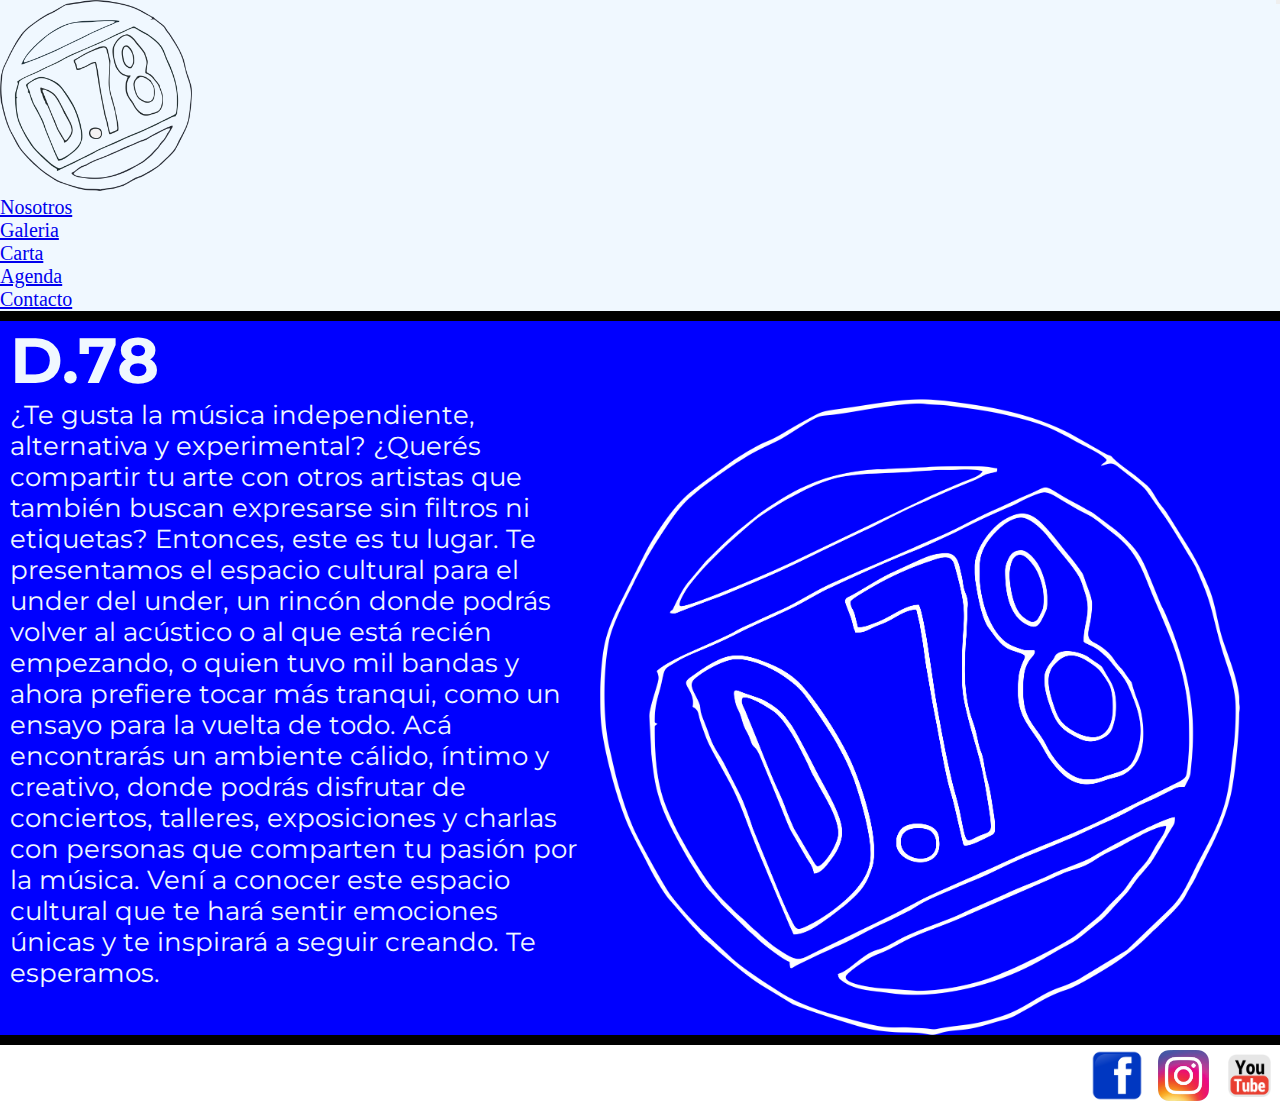
<file: index.html>
<!DOCTYPE html>
<html lang="en">

<head>
  <meta charset="UTF-8">
  <meta name="viewport" content="width=device-width, initial-scale=1.0">
  <title>D.78</title>
  <!-- bootstrap -->
  <link href="https://cdn.jsdelivr.net/npm/bootstrap@5.3.2/dist/css/bootstrap.min.css" rel="stylesheet"
    integrity="sha384-T3c6CoIi6uLrA9TneNEoa7RxnatzjcDSCmG1MXxSR1GAsXEV/Dwwykc2MPK8M2HN" crossorigin="anonymous">

  <!-- CSS -->
  <link rel="stylesheet" href="css/style.css">

</head>

<body>
  <!-- Header -->
  <header>
    <nav class="navbar navbar-expand-lg bg-body-tertiary">
      <div class="container-fluid">
        <a class="navbar-brand" href="index.html"><img src="assets/logo_d_78.png" alt="logo_d_78"></a>
        <button class="navbar-toggler" type="button" data-bs-toggle="collapse" data-bs-target="#navbarNav"
          aria-controls="navbarNav" aria-expanded="false" aria-label="Toggle navigation">
          <span class="navbar-toggler-icon"></span>
        </button>
        <div class="collapse navbar-collapse" id="navbarNav">
          <ul class="navbar-nav text-center">
            <li class="nav-item">
              <a class="nav-link active" aria-current="page" href="index.html">Nosotros</a>
            </li>
            <li class="nav-item">
              <a class="nav-link" href="html/galeria.html">Galeria</a>
            </li>
            <li class="nav-item">
              <a class="nav-link" href="html/carta.html">Carta</a>
            </li>
            <li class="nav-item">
              <a class="nav-link" href="html/agenda.html">Agenda</a>
            </li>
            <li class="nav-item">
              <a class="nav-link" href="html/contacto.html">Contacto</a>
            </li>
          </ul>
        </div>
      </div>
    </nav>


  </header>

  <!-- texto e imagen -->
  <main>
    <section>
      <h1>D.78</h1>
      <div>
        <P class="parrafo_principal">
          ¿Te gusta la música independiente, alternativa y experimental? ¿Querés compartir tu arte con otros
          artistas
          que también buscan expresarse sin filtros ni etiquetas? Entonces, este es tu lugar. Te presentamos el
          espacio cultural para el under del under, un rincón donde podrás volver al acústico o al que está recién
          empezando, o quien tuvo mil bandas y ahora prefiere tocar más tranqui, como un ensayo para la vuelta de
          todo. Acá encontrarás un ambiente cálido, íntimo y creativo, donde podrás disfrutar de conciertos,
          talleres, exposiciones y charlas con personas que comparten tu pasión por la música. Vení a conocer este
          espacio cultural que te hará sentir emociones únicas y te inspirará a seguir creando. Te esperamos. </P>

        <img src="assets/logo_d_78_fondo_blanco.png" alt="imagen">
      </div>


    </section>
  </main>

  <!--footer-->
  <footer>
    <div class="social-media">
    <a href="https://facebook.com" target="_blank">
      <img src="assets/facebook_logos_PNG19757.png" alt="logo facebook">
    </a>

    <a href="https://instagram.com" target="_blank">
      <img src="assets/792-7927620_instagram-vector-png-instagram-logo-png-free-download.png" alt="logo instagram">
    </a>
    <a href="https://youtube.com" target="_blank">
      <img src="assets/youtube.png" alt="logo youtube">
    </a>
  </div>
  </footer>



  <!-- javascript -->
  <script src="https://cdn.jsdelivr.net/npm/bootstrap@5.3.2/dist/js/bootstrap.bundle.min.js"
    integrity="sha384-C6RzsynM9kWDrMNeT87bh95OGNyZPhcTNXj1NW7RuBCsyN/o0jlpcV8Qyq46cDfL"
    crossorigin="anonymous"></script>
</body>

</html>
</file>
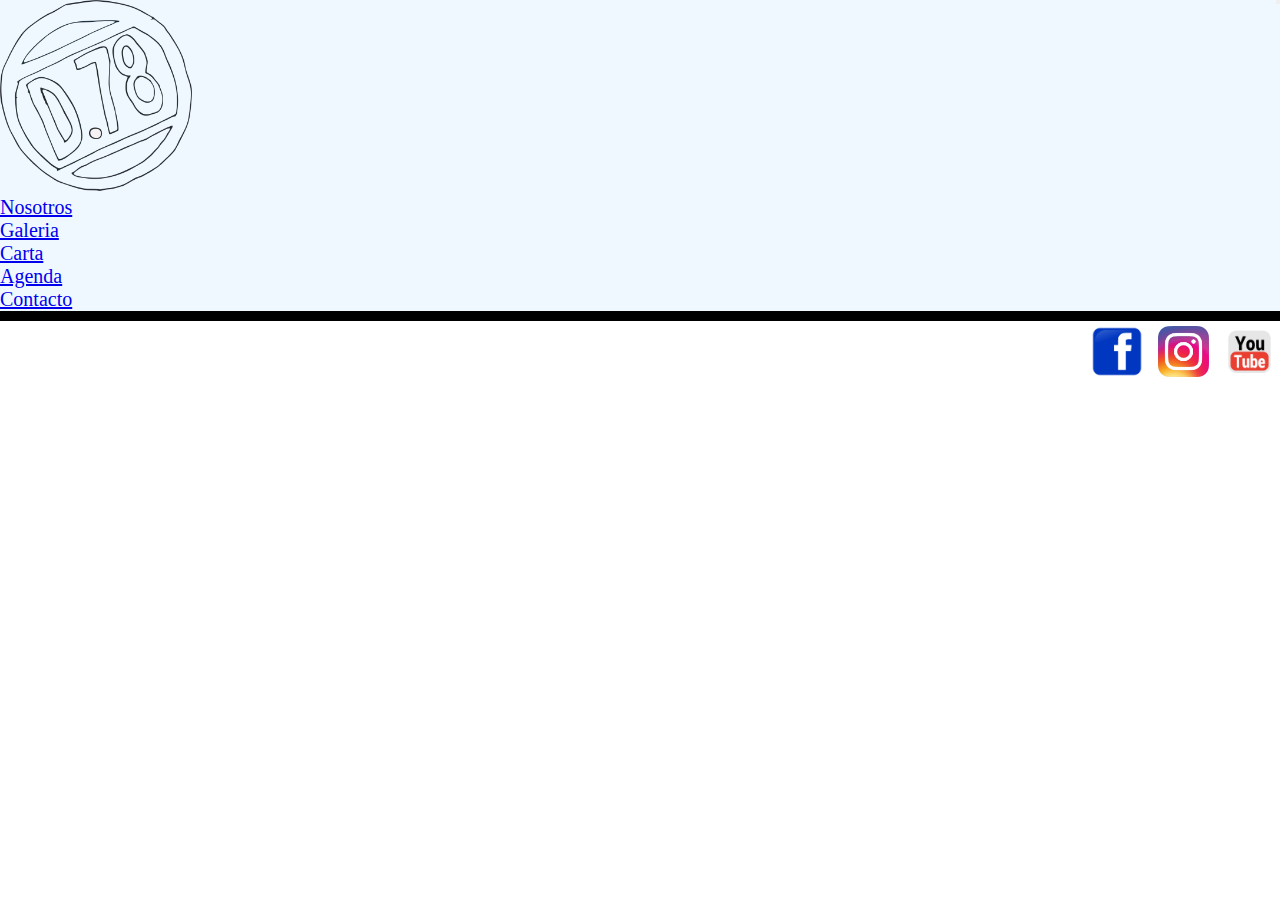
<file: html/agenda.html>
<!DOCTYPE html>
<html lang="en">
<head>
    <meta charset="UTF-8">
    <meta name="viewport" content="width=device-width, initial-scale=1.0">
    <title>Document</title>
    <!-- bootstrap -->
  <link href="https://cdn.jsdelivr.net/npm/bootstrap@5.3.2/dist/css/bootstrap.min.css" rel="stylesheet" integrity="sha384-T3c6CoIi6uLrA9TneNEoa7RxnatzjcDSCmG1MXxSR1GAsXEV/Dwwykc2MPK8M2HN" crossorigin="anonymous">

  <!-- CSS -->
  <link rel="stylesheet" href="../css/style.css">
</head>
<body>
     <!-- Header -->
     <header>
        <nav class="navbar navbar-expand-lg bg-body-tertiary">
      <div class="container-fluid">
        <a class="navbar-brand" href="../index.html"><img src="../assets/logo_d_78.png" alt="logo_d_78"></a>
        <button class="navbar-toggler" type="button" data-bs-toggle="collapse" data-bs-target="#navbarNav" aria-controls="navbarNav" aria-expanded="false" aria-label="Toggle navigation">
          <span class="navbar-toggler-icon"></span>
        </button>
        <div class="collapse navbar-collapse" id="navbarNav">
          <ul class="navbar-nav">
            <li class="nav-item">
              <a class="nav-link active" aria-current="page" href="../index.html">Nosotros</a>
            </li>
            <li class="nav-item">
              <a class="nav-link" href="../html/galeria.html">Galeria</a>
            </li>
            <li class="nav-item">
              <a class="nav-link" href="../html/carta.html">Carta</a>
            </li>
            <li class="nav-item">
                <a class="nav-link" href="../html/agenda.html">Agenda</a>
            </li>
            <li class="nav-item">
                <a class="nav-link" href="../html/contacto.html">Contacto</a>
            </li>
          </ul>
        </div>
      </div>
    </nav>
    </header>
    
    
<!--footer-->
<footer>
  <div class="social-media">
  <a href="https://facebook.com" target="_blank">
    <img src="../assets/facebook_logos_PNG19757.png" alt="logo facebook">
  </a>

  <a href="https://instagram.com" target="_blank">
    <img src="../assets/792-7927620_instagram-vector-png-instagram-logo-png-free-download.png" alt="logo instagram">
  </a>
  <a href="https://youtube.com" target="_blank">
    <img src="../assets/youtube.png" alt="logo youtube">
  </a>
</div>
</footer>

    <!-- javascript -->
    <script src="https://cdn.jsdelivr.net/npm/bootstrap@5.3.2/dist/js/bootstrap.bundle.min.js" integrity="sha384-C6RzsynM9kWDrMNeT87bh95OGNyZPhcTNXj1NW7RuBCsyN/o0jlpcV8Qyq46cDfL" crossorigin="anonymous"></script>

</body>
</html>
</file>
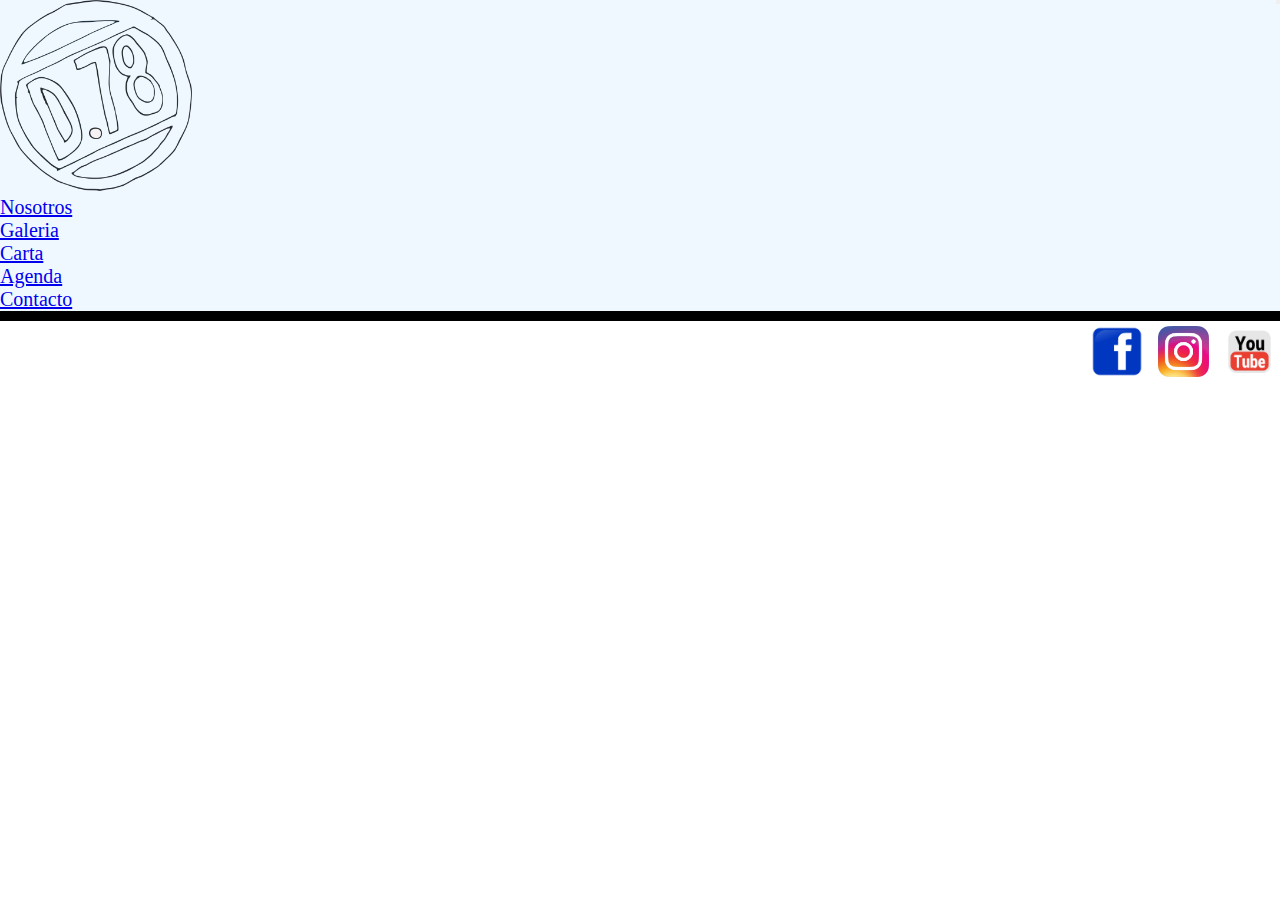
<file: html/carta.html>
<!DOCTYPE html>
<html lang="en">
<head>
    <meta charset="UTF-8">
    <meta name="viewport" content="width=device-width, initial-scale=1.0">
    <title>Document</title>
    <!-- bootstrap -->
  <link href="https://cdn.jsdelivr.net/npm/bootstrap@5.3.2/dist/css/bootstrap.min.css" rel="stylesheet" integrity="sha384-T3c6CoIi6uLrA9TneNEoa7RxnatzjcDSCmG1MXxSR1GAsXEV/Dwwykc2MPK8M2HN" crossorigin="anonymous">

  <!-- CSS -->
  <link rel="stylesheet" href="../css/style.css">
</head>
<body>
      <!-- Header -->
      <header>
        <nav class="navbar navbar-expand-lg bg-body-tertiary">
      <div class="container-fluid">
        <a class="navbar-brand" href="../index.html"><img src="../assets/logo_d_78.png" alt="logo_d_78"></a>
        <button class="navbar-toggler" type="button" data-bs-toggle="collapse" data-bs-target="#navbarNav" aria-controls="navbarNav" aria-expanded="false" aria-label="Toggle navigation">
          <span class="navbar-toggler-icon"></span>
        </button>
        <div class="collapse navbar-collapse" id="navbarNav">
          <ul class="navbar-nav">
            <li class="nav-item">
              <a class="nav-link active" aria-current="page" href="../index.html">Nosotros</a>
            </li>
            <li class="nav-item">
              <a class="nav-link" href="../html/galeria.html">Galeria</a>
            </li>
            <li class="nav-item">
              <a class="nav-link" href="../html/carta.html">Carta</a>
            </li>
            <li class="nav-item">
                <a class="nav-link" href="../html/agenda.html">Agenda</a>
            </li>
            <li class="nav-item">
                <a class="nav-link" href="../html/contacto.html">Contacto</a>
            </li>
          </ul>
        </div>
      </div>
    </nav>
    </header>
    
    
<!--footer-->
<footer>
  <div class="social-media">
  <a href="https://facebook.com" target="_blank">
    <img src="../assets/facebook_logos_PNG19757.png" alt="logo facebook">
  </a>

  <a href="https://instagram.com" target="_blank">
    <img src="../assets/792-7927620_instagram-vector-png-instagram-logo-png-free-download.png" alt="logo instagram">
  </a>
  <a href="https://youtube.com" target="_blank">
    <img src="../assets/youtube.png" alt="logo youtube">
  </a>
</div>
</footer>

    <!-- javascript -->
    <script src="https://cdn.jsdelivr.net/npm/bootstrap@5.3.2/dist/js/bootstrap.bundle.min.js" integrity="sha384-C6RzsynM9kWDrMNeT87bh95OGNyZPhcTNXj1NW7RuBCsyN/o0jlpcV8Qyq46cDfL" crossorigin="anonymous"></script>

</body>
</html>
</file>
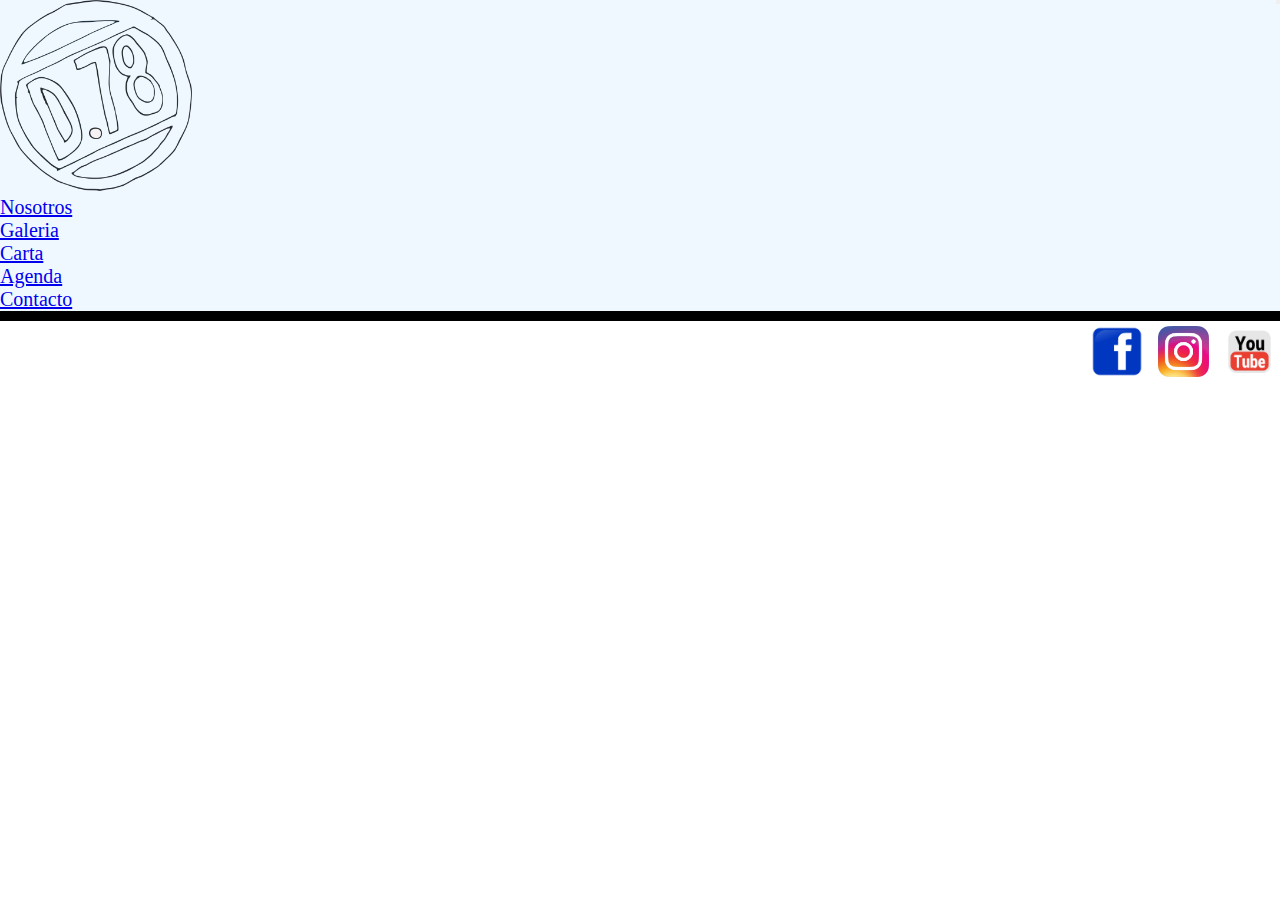
<file: html/contacto.html>
<!DOCTYPE html>
<html lang="en">
<head>
    <meta charset="UTF-8">
    <meta name="viewport" content="width=device-width, initial-scale=1.0">
    <title>Document</title>
    <!-- bootstrap -->
  <link href="https://cdn.jsdelivr.net/npm/bootstrap@5.3.2/dist/css/bootstrap.min.css" rel="stylesheet" integrity="sha384-T3c6CoIi6uLrA9TneNEoa7RxnatzjcDSCmG1MXxSR1GAsXEV/Dwwykc2MPK8M2HN" crossorigin="anonymous">

  <!-- CSS -->
  <link rel="stylesheet" href="../css/style.css">
</head>
<body>
     <!-- Header -->
     <header>
        <nav class="navbar navbar-expand-lg bg-body-tertiary">
      <div class="container-fluid">
        <a class="navbar-brand" href="../index.html"><img src="../assets/logo_d_78.png" alt="logo_d_78"></a>
        <button class="navbar-toggler" type="button" data-bs-toggle="collapse" data-bs-target="#navbarNav" aria-controls="navbarNav" aria-expanded="false" aria-label="Toggle navigation">
          <span class="navbar-toggler-icon"></span>
        </button>
        <div class="collapse navbar-collapse" id="navbarNav">
          <ul class="navbar-nav">
            <li class="nav-item">
              <a class="nav-link active" aria-current="page" href="../index.html">Nosotros</a>
            </li>
            <li class="nav-item">
              <a class="nav-link" href="../html/galeria.html">Galeria</a>
            </li>
            <li class="nav-item">
              <a class="nav-link" href="../html/carta.html">Carta</a>
            </li>
            <li class="nav-item">
                <a class="nav-link" href="../html/agenda.html">Agenda</a>
            </li>
            <li class="nav-item">
                <a class="nav-link" href="../html/contacto.html">Contacto</a>
            </li>
          </ul>
        </div>
      </div>
    </nav>
    </header>
    
<!--footer-->
<footer>
  <div class="social-media">
  <a href="https://facebook.com" target="_blank">
    <img src="../assets/facebook_logos_PNG19757.png" alt="logo facebook">
  </a>

  <a href="https://instagram.com" target="_blank">
    <img src="../assets/792-7927620_instagram-vector-png-instagram-logo-png-free-download.png" alt="logo instagram">
  </a>
  <a href="https://youtube.com" target="_blank">
    <img src="../assets/youtube.png" alt="logo youtube">
  </a>
</div>
</footer>

    <!-- javascript -->
    <script src="https://cdn.jsdelivr.net/npm/bootstrap@5.3.2/dist/js/bootstrap.bundle.min.js" integrity="sha384-C6RzsynM9kWDrMNeT87bh95OGNyZPhcTNXj1NW7RuBCsyN/o0jlpcV8Qyq46cDfL" crossorigin="anonymous"></script>

</body>
</html>
</file>
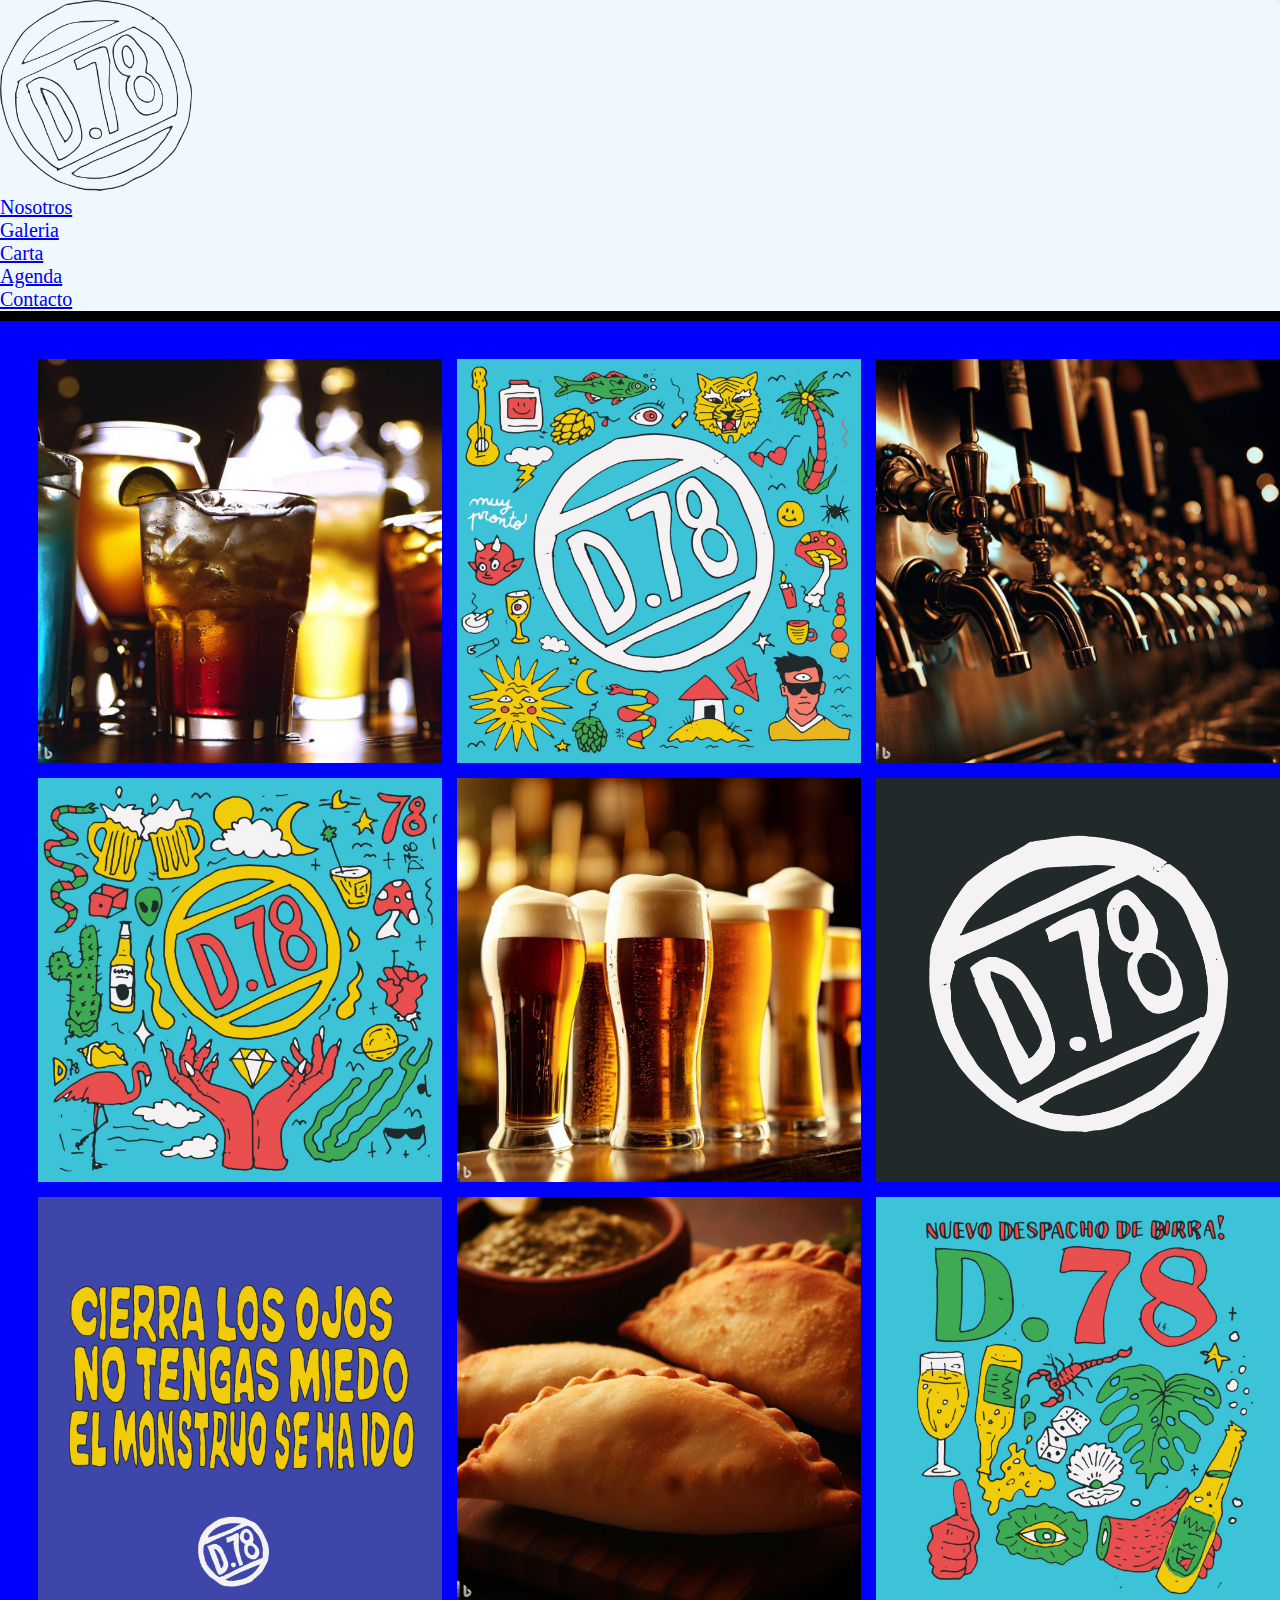
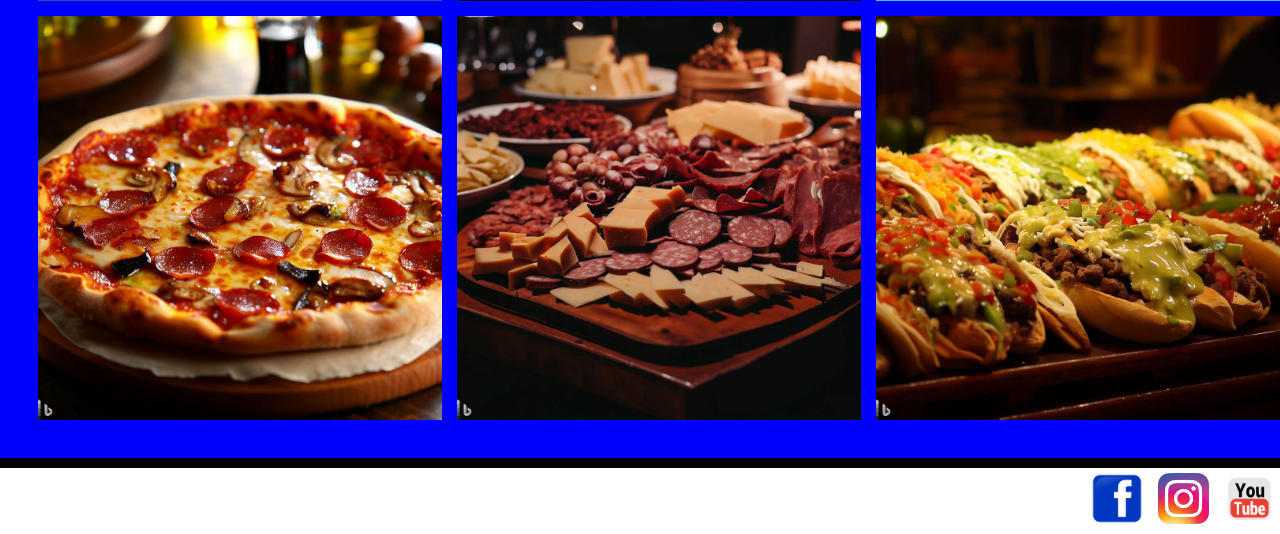
<file: html/galeria.html>
<!DOCTYPE html>
<html lang="en">

<head>
  <meta charset="UTF-8">
  <meta name="viewport" content="width=device-width, initial-scale=1.0">
  <title>Document</title>
  <!-- bootstrap -->
  <link href="https://cdn.jsdelivr.net/npm/bootstrap@5.3.2/dist/css/bootstrap.min.css" rel="stylesheet"
    integrity="sha384-T3c6CoIi6uLrA9TneNEoa7RxnatzjcDSCmG1MXxSR1GAsXEV/Dwwykc2MPK8M2HN" crossorigin="anonymous">

  <!-- CSS -->
  <link rel="stylesheet" href="../css/style.css">
</head>

<body>
  <!-- Header -->
  <header>
    <nav class="navbar navbar-expand-lg bg-body-tertiary">
      <div class="container-fluid">
        <a class="navbar-brand" href="../index.html"><img src="../assets/logo_d_78.png" alt="logo_d_78"></a>
        <button class="navbar-toggler" type="button" data-bs-toggle="collapse" data-bs-target="#navbarNav"
          aria-controls="navbarNav" aria-expanded="false" aria-label="Toggle navigation">
          <span class="navbar-toggler-icon"></span>
        </button>
        <div class="collapse navbar-collapse" id="navbarNav">
          <ul class="navbar-nav">
            <li class="nav-item">
              <a class="nav-link active" aria-current="page" href="../index.html">Nosotros</a>
            </li>
            <li class="nav-item">
              <a class="nav-link" href="../html/galeria.html">Galeria</a>
            </li>
            <li class="nav-item">
              <a class="nav-link" href="../html/carta.html">Carta</a>
            </li>
            <li class="nav-item">
              <a class="nav-link" href="../html/agenda.html">Agenda</a>
            </li>
            <li class="nav-item">
              <a class="nav-link" href="../html/contacto.html">Contacto</a>
            </li>
          </ul>
        </div>
      </div>
    </nav>
  </header>

  <!--- imagenes --->
  <main> <!---
      <section class="imagenes_galeria"> 
      <img src="C:\Users\sozze\OneDrive\preentrega_2_d78\assets\cerveza.jpg" alt=""> 
       <img src="C:\Users\sozze\OneDrive\preentrega_2_d78\assets\IMG-20230813-WA0012.jpg" alt="">
       <img src="C:\Users\sozze\OneDrive\preentrega_2_d78\assets\empanadas.jpg" alt="">
       <img src= "C:\Users\sozze\OneDrive\preentrega_2_d78\assets\tragos.jpg" alt="">
       <img src= "C:\Users\sozze\OneDrive\preentrega_2_d78\assets\IMG-20230813-WA0014.jpg" alt="">
      <img src= "C:\Users\sozze\OneDrive\preentrega_2_d78\assets\IMG-20230813-WA0015.jpg" alt="">  
      <img src= "C:\Users\sozze\OneDrive\preentrega_2_d78\assets\panchos.jpg" alt="">
      <img src=  "C:\Users\sozze\OneDrive\preentrega_2_d78\assets\picadas.jpg"alt="">
      <img src= "C:\Users\sozze\OneDrive\preentrega_2_d78\assets\IMG-20230813-WA0018.jpg" alt="">
      <img src= "C:\Users\sozze\OneDrive\preentrega_2_d78\assets\canillas.jpg" alt="">
      <img src= "C:\Users\sozze\OneDrive\preentrega_2_d78\assets\pizzas.jpg" alt="">
      <img src= "C:\Users\sozze\OneDrive\preentrega_2_d78\assets\IMG-20230813-WA0013.jpg" alt="">
      </section>--->

    <section class="grid-container">
      <div class="grid-item"><img src="../assets/tragos.jpg" alt=""> </div>
      <div class="grid-item"><img src="../assets/IMG-20230813-WA0012.jpg" alt=""> </div>
      <div class="grid-item"> <img src="../assets/canillas.jpg" alt=""></div>
      <div class="grid-item"><img src="../assets/IMG-20230813-WA0013.jpg" alt=""> </div>
      <div class="grid-item"> <img src="../assets/cerveza.jpg" alt=""></div>
      <div class="grid-item"> <img src="../assets/IMG-20230813-WA0014.jpg" alt=""></div>
      <div class="grid-item"> <img src="../assets/IMG-20230813-WA0015.jpg" alt=""></div>
      <div class="grid-item"> <img src="../assets/empanadas.jpg" alt=""></div>
      <div class="grid-item"> <img src="../assets/IMG-20230813-WA0018.jpg" alt=""></div>
      <div class="grid-item"> <img src="../assets/pizzas.jpg" alt=""></div>
      <div class="grid-item"> <img src="../assets/picadas.jpg" alt=""></div>
      <div class="grid-item"> <img src="../assets/panchos.jpg" alt=""></div>



    </section>

  </main>

   <!--footer-->
   <footer>
    <div class="social-media">
    <a href="https://facebook.com" target="_blank">
      <img src="../assets/facebook_logos_PNG19757.png" alt="logo facebook">
    </a>

    <a href="https://instagram.com" target="_blank">
      <img src="../assets/792-7927620_instagram-vector-png-instagram-logo-png-free-download.png" alt="logo instagram">
    </a>
    <a href="https://youtube.com" target="_blank">
      <img src="../assets/youtube.png" alt="logo youtube">
    </a>
  </div>
  </footer>

  <!-- javascript -->
  <script src="https://cdn.jsdelivr.net/npm/bootstrap@5.3.2/dist/js/bootstrap.bundle.min.js"
    integrity="sha384-C6RzsynM9kWDrMNeT87bh95OGNyZPhcTNXj1NW7RuBCsyN/o0jlpcV8Qyq46cDfL"
    crossorigin="anonymous"></script>

</body>

</html>
</file>
<file: css/style.css>
@import url('https://fonts.googleapis.com/css2?family=Montserrat&display=swap');

* {
    padding: 0;
    margin: 0;
}


html {
    font-size: 20px;
}

body header {
    border-bottom: 10px solid black;
    background-color: aliceblue;
    display: flex;
    position: fixed;
    top: 0px;
    position: sticky;
    z-index: 1;

}

.navbar-toggler{
    position: absolute;
    right: 0;
}

.navbar-brand img {
       width: 15%;

}


main {
    background-color: blue;
    border-bottom: 10px solid black;
    ;
    display: flex;
}

h1,
p {
    color: aliceblue;
    font-family: 'Montserrat', sans-serif;
    padding-left: 10px;
}

h1 {
    font-size: 5vw
}

p {
    text-align: left;
    font-size: 2vw;
    width: 45%;

}

.parrafo_principal {
    display: block;
}

main section div {
    display: flex;
    justify-content: space-between;
    flex-wrap: wrap;
}

main section img {

    width: 50%;
    height: 50%;
    padding-right: 40px;
    display: block;

    max-width: 100%;


}


.grid-container {
    display: grid;
    grid-template-columns: repeat(3, 1fr);
    grid-template-rows: repeat(4, auto);
    gap: 15px;
    margin-left: 3vw;
    margin-top: 3vw;
    margin-bottom: 3vw;

}

.grid-item img {
    width: 100%;
    height: 100%;

}

@media (max-width: 468px) {

    h1 {
        font-size: 10vw
    }

    p {
        text-align: left;
        font-size: 5vw;
        width: 100%;
    }

    main section img {
        width: 100%;
        height: 100%;
        margin-left: 5vw;
        margin-bottom: 5vw;
    }

    .grid-container {
        display: grid;
        grid-template-columns: auto;

    }


    .grid-item img {
        width: 100%;
        height: 100%;
        align-items: center;
        justify-content: center;
        padding-top: 2vw;
        padding-left: 2vw;

    }

}





.imagenes_galeria {
    display: flex;
    align-items: center;
    flex-wrap: wrap;
}


.imagenes_galeria img {

    width: 31%;
    height: auto;
    padding: 5px;
    margin-left: 2vw;
}



.social-media {
    background-color: none;
    text-align: right;
    display: block;
 }


footer a img {
    right: 0px;
    width: 4%;
    margin: 5px; 
}

footer a {
       text-decoration: none;
    }
</file>
